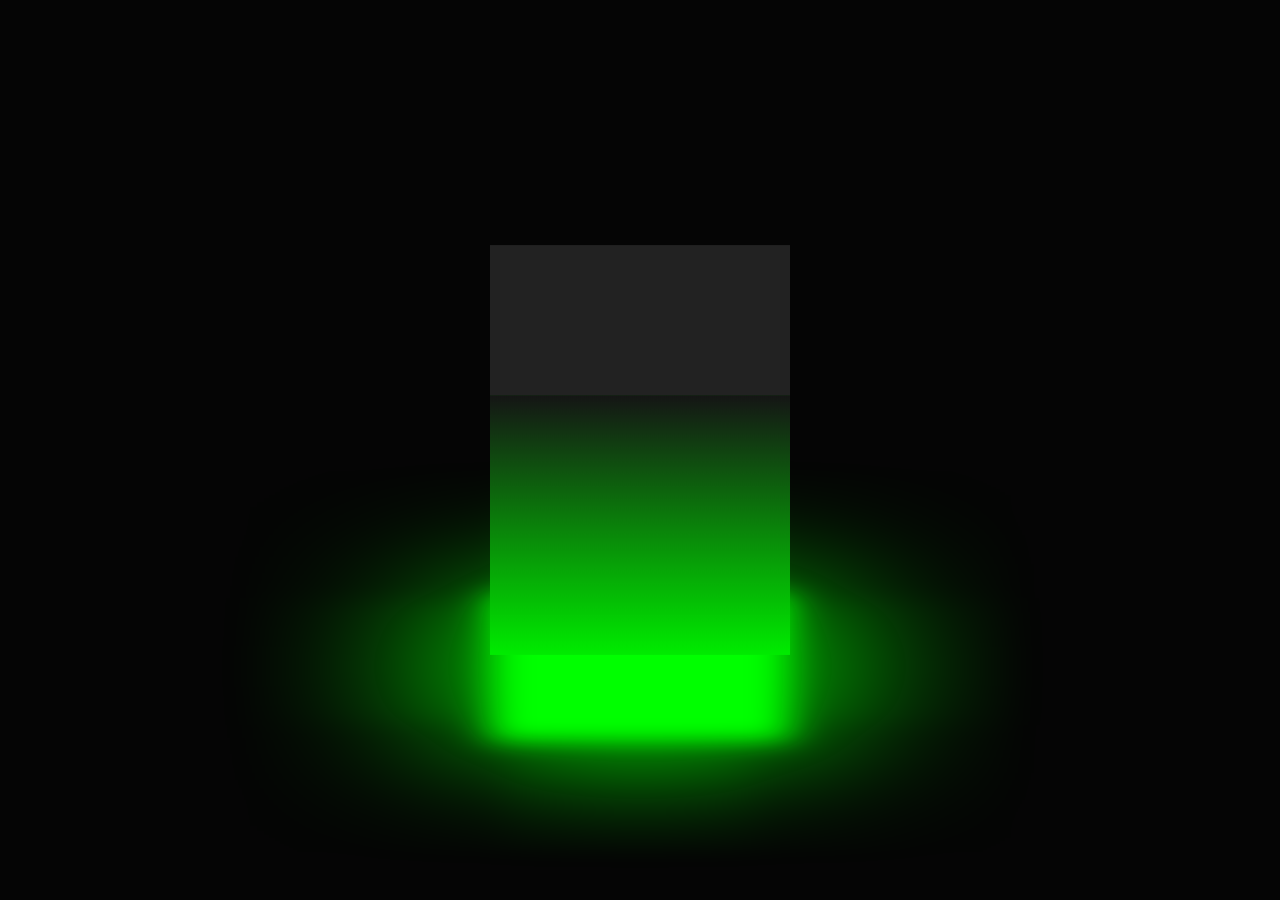
<file: projects/pr-3/index.html>
<!DOCTYPE html>
<html lang="en">
<head>
    <meta charset="UTF-8">
    <meta http-equiv="X-UA-Compatible" content="IE=edge">
    <meta name="viewport" content="width=device-width, initial-scale=1.0">
    <link rel="stylesheet" href="style.css">
    <title>Ambiant Light Effect</title>
</head>
<body>
    <div class="cube">
        <div class="top"></div>
        <div>
            <span style="--i:0;"></span>
            <span style="--i:1;"></span>
            <span style="--i:2;"></span>
            <span style="--i:3;"></span>
        </div>
    </div>
</body>
</html>
</file>
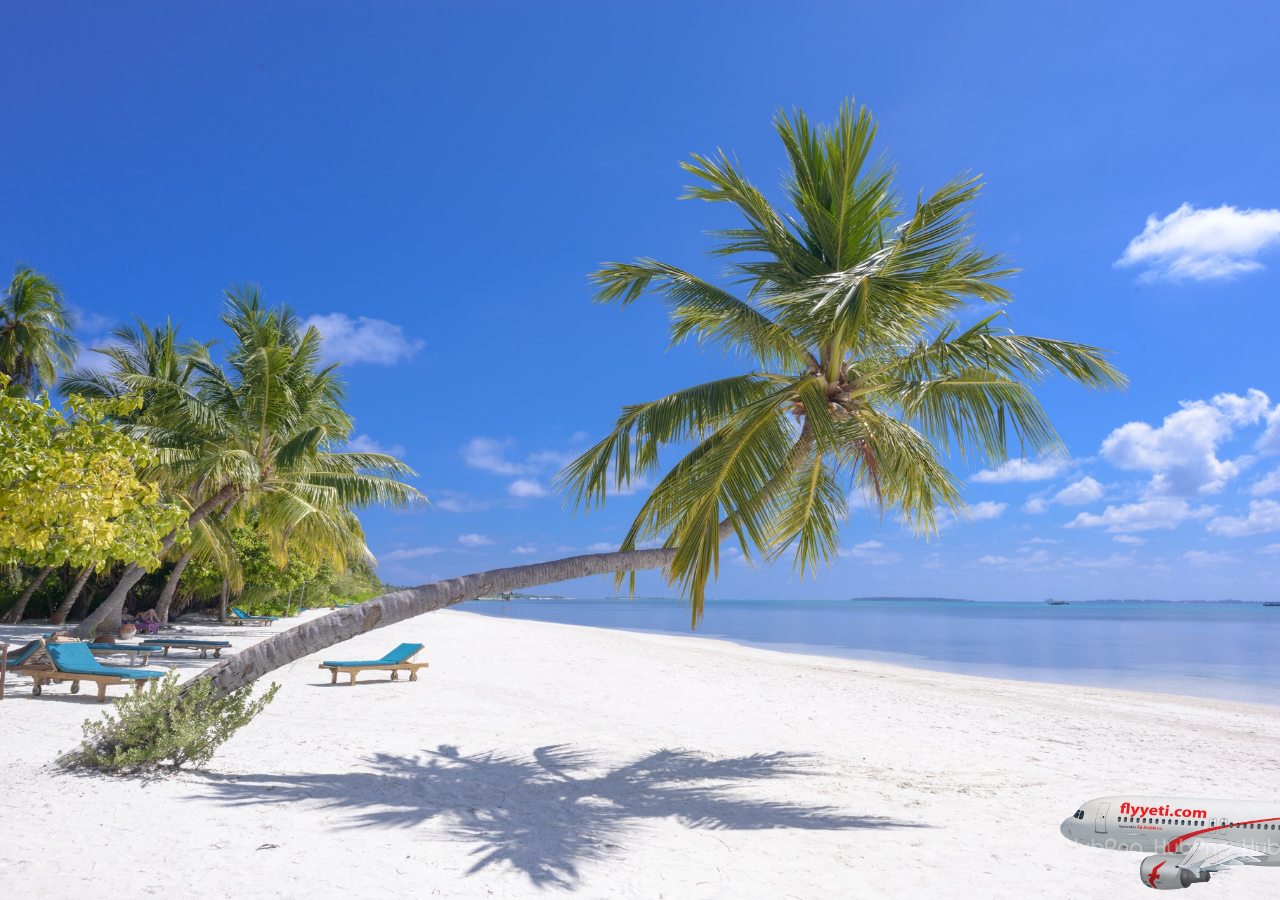
<file: projects/pr-4/index.html>
<html>
<head> 
<meta name="viewport" content="width=device-width, initial-scale=1.0">
<title> Animation </title>
<link rel="stylesheet" href="style.css">
</head>

<body>
<div class="container">
	<div class="run">
	
	</div>
	
	<img src="plane.png" class="plane">

</div>
</body>

</html>
</file>
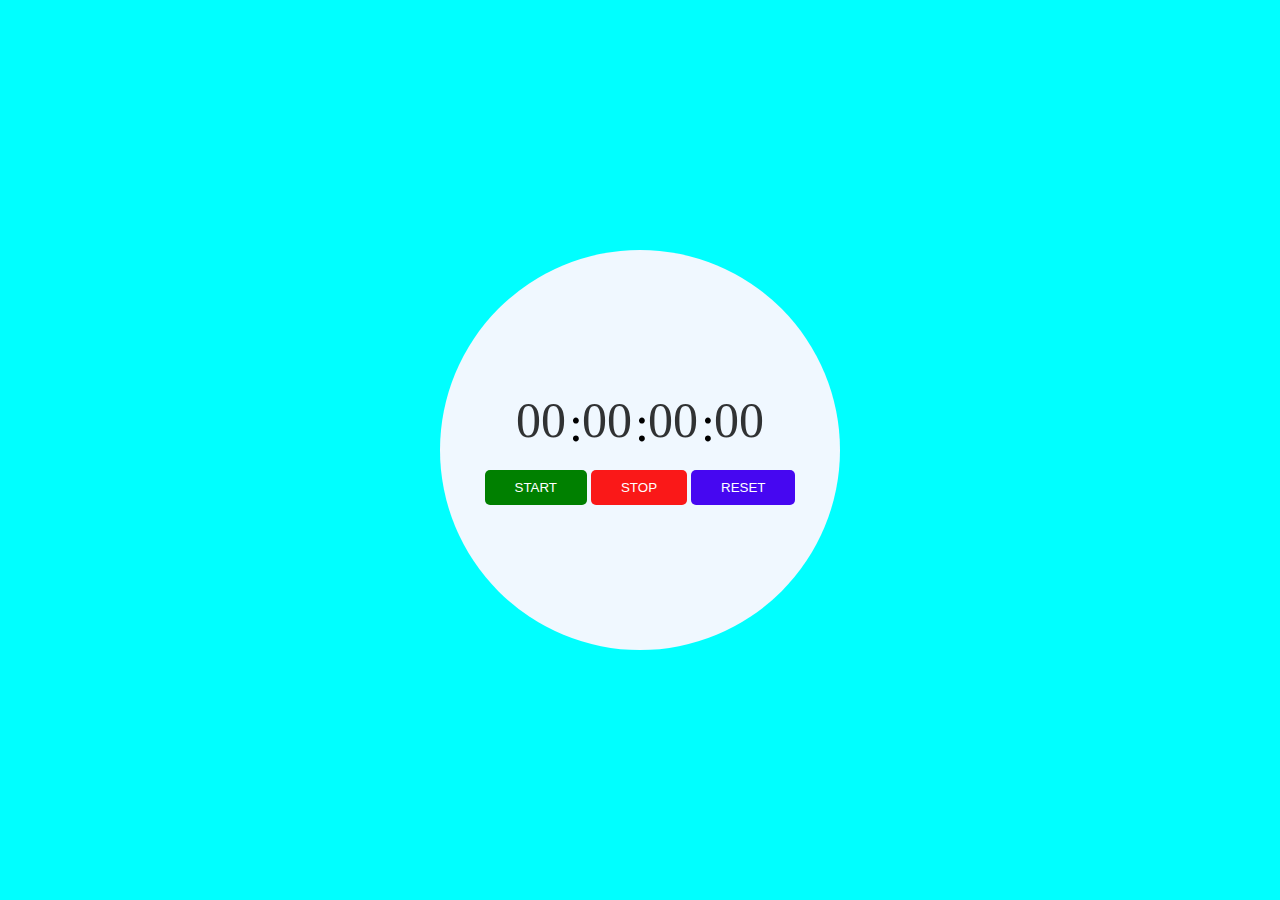
<file: projects/pr-2/stopwatch.html>
<!DOCTYPE html>
<html lang="en">
<head>
    <meta charset="UTF-8">
    <meta name="viewport" content="width=device-width, initial-scale=1.0">
    <title>Stop Watch</title>
    <link rel="stylesheet" href="css/style.css">
</head>
<body>
    <div class="box">
        <div class="frame">
            <div class="hrs">00</div>
            <div class="colon">:</div>
            <div class="min">00</div>
            <div class="colon">:</div>
            <div class="sec">00</div>
            <div class="colon">:</div>
            <div class="ms">00</div>
        </div>    
        <div class="button">
            <button class="start">Start</button>
            <button class="stop">Stop</button>
            <button class="reset">Reset</button>
        </div>

    </div>
    
    
    
    <script src="js/script.js"></script>
</body>
</html>
</file>
<file: projects/pr-3/style.css>
*{
    margin: 0;
    padding: 0;
    box-sizing: border-box;
}

body{
    display: flex;
    justify-content: center;
    align-items: center;
    min-height: 100vh;
    background: #050505;
}

.cube{
    position: relative;
    height: 300px;
    width: 300px;
    transform-style: preserve-3d;
    transform: rotateX(-30deg);
    animation: animate 4s linear infinite;
}

@keyframes animate {
    0%
    {
        transform: rotateX(-30deg) rotateY(0deg);
    }
    100%
    {
        transform: rotateX(-30deg) rotateY(360deg);
    }

}
.cube div{
    position: absolute;
    top: 0;
    left: 0;
    width: 100%;
    height: 100%;
    transform-style: preserve-3d;
}

.cube div span{
    position: absolute;
    top: 0;
    left: 0;
    width: 100%;
    height: 100%;
    background: linear-gradient(#151515, #00ec00);
    transform: rotateY(calc(90deg * var(--i))) translateZ(150px);
}
.top{
    position: absolute;
    top: 0;
    left: 0;
    width: 300px;
    height: 300px;
    background: #222;
    transform: rotateX(90deg) translateZ(150px);
}

.top::before{
    content: '';
    position: absolute;
    top: 0;
    left: 0;
    width: 300px;
    height: 300px;
    background: #0f0;
    transform: translateZ(-400px);
    filter: blur(20px);
    box-shadow: 0 0 120px rgba(0, 255, 0, 0.2),
    0 0 200px rgba(0, 255, 0, 0.4),
    0 0 300px rgba(0, 255, 0, 0.6),
    0 0 400px rgba(0, 255, 0, 0.8),
    0 0 500px rgba(0, 255, 0, 0.1);
}
</file>
<file: projects/pr-4/style.css>
*{
	margin: 0;
	padding: 0;
}

.container{
	height: 100%;
	width: 100%;
	background-image: url("beach.jpg");
	background-size: cover;
	background-position: center;
	position: absolute;
	overflow: hidden;
	
}

.run{
	height: 200px;
	width: 100%;
	position: absolute;
	left: 0;
	bottom: -10px;
	
}

.plane{
	width: 500px;
	position: absolute;
	bottom: 10px;
	right: -280px;
	animation: plan 4s linear infinite;
	transform-origin: 100% 50%;
}

@keyframes plan{
	100%{
		transform: translateX(0px) translateY(0px) rotate(0deg);
	}
	30%{
		transform: translateX(-500px) translateY(0px) rotate(0deg);
	}
	100%{
		transform: translateX(-1500px) translateY(-150px) rotate(20deg);
	}
}
</file>
<file: projects/pr-2/css/style.css>
* {
		margin: 0;
		padding: 0;
		box-sizing: border-box;
	}
body{
	background-color: aqua;
	height: 100dvh;
	width: 100dvw;
	display: flex;
	justify-content: center;
	align-items: center;
	user-select: none;
}
.box{
	background-color: aliceblue;
	height: 400px;
	width: 400px;
	border-radius: 50%;
	display: flex;
	justify-content: center;
	align-items: center;
	flex-direction: column;
}
.frame{
	
	display: flex;
	font-size: 50px;
	gap: 3px;

}
.hrs, .min, .sec, .ms{
	width: 50px;
	text-align: center;
	line-height: 50px;
	color: rgb(0, 0, 0,0.8);
}
.colon{
	width: 10px;
	height: 50px;
}
.button{
	margin-top: 25px;
}
.button button{
	border: none;
	padding: 10px 30px;
	color: white;
	border-radius: 5px;
	text-transform: uppercase;
}
.start{
	background-color: green;
}
.stop{
	background-color: rgb(250, 24, 24);
}
.reset{
	background-color: rgb(70, 7, 241);
}

.start-active, .stop-active{
	pointer-events: ;
}
</file>
